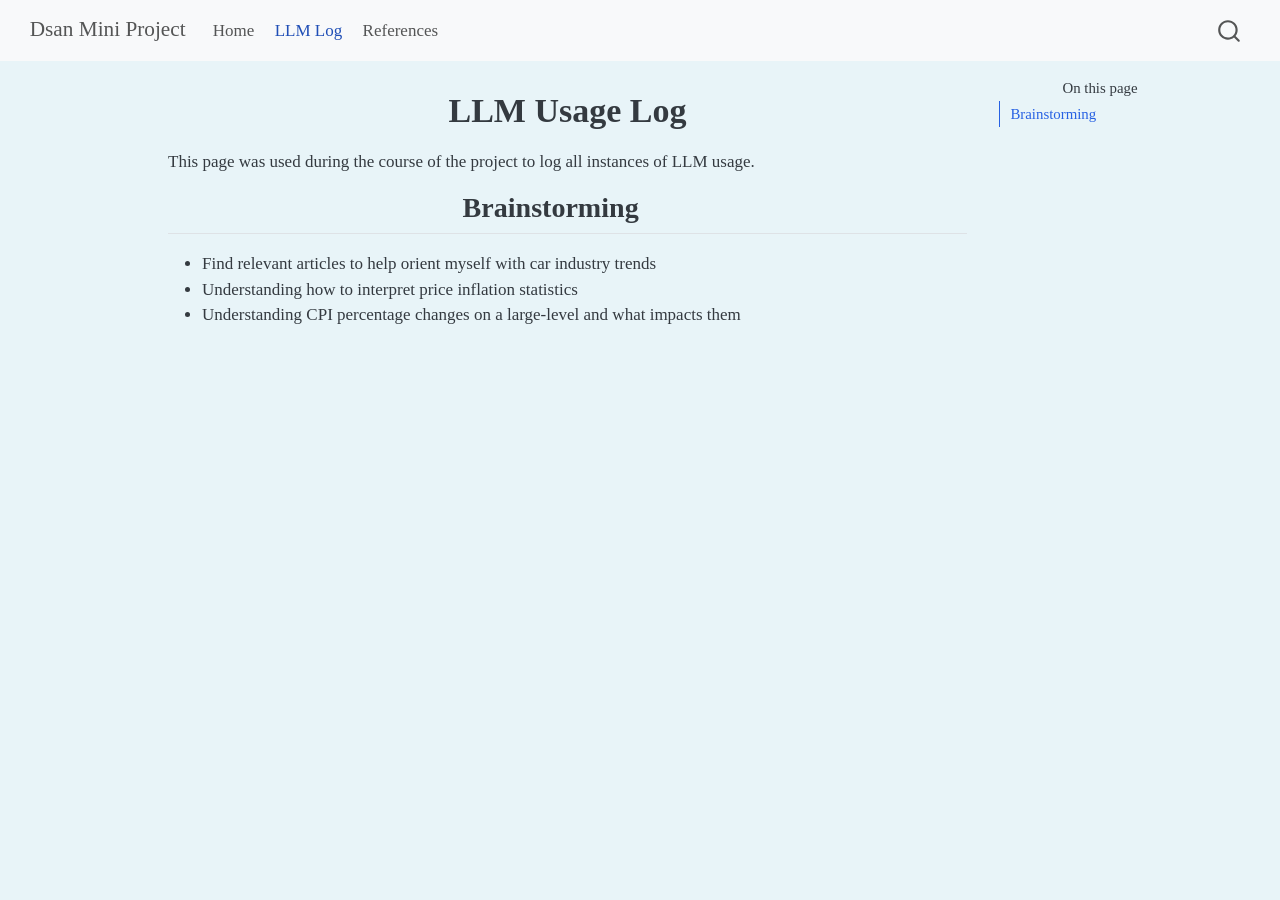
<file: website/_miniproj/llmlog.html>
<!DOCTYPE html>
<html xmlns="http://www.w3.org/1999/xhtml" lang="en" xml:lang="en"><head>

<meta charset="utf-8">
<meta name="generator" content="quarto-1.7.32">

<meta name="viewport" content="width=device-width, initial-scale=1.0, user-scalable=yes">


<title>LLM Usage Log – Dsan Mini Project</title>
<style>
code{white-space: pre-wrap;}
span.smallcaps{font-variant: small-caps;}
div.columns{display: flex; gap: min(4vw, 1.5em);}
div.column{flex: auto; overflow-x: auto;}
div.hanging-indent{margin-left: 1.5em; text-indent: -1.5em;}
ul.task-list{list-style: none;}
ul.task-list li input[type="checkbox"] {
  width: 0.8em;
  margin: 0 0.8em 0.2em -1em; /* quarto-specific, see https://github.com/quarto-dev/quarto-cli/issues/4556 */ 
  vertical-align: middle;
}
</style>


<script src="site_libs/quarto-nav/quarto-nav.js"></script>
<script src="site_libs/quarto-nav/headroom.min.js"></script>
<script src="site_libs/clipboard/clipboard.min.js"></script>
<script src="site_libs/quarto-search/autocomplete.umd.js"></script>
<script src="site_libs/quarto-search/fuse.min.js"></script>
<script src="site_libs/quarto-search/quarto-search.js"></script>
<meta name="quarto:offset" content="./">
<script src="site_libs/quarto-html/quarto.js" type="module"></script>
<script src="site_libs/quarto-html/tabsets/tabsets.js" type="module"></script>
<script src="site_libs/quarto-html/popper.min.js"></script>
<script src="site_libs/quarto-html/tippy.umd.min.js"></script>
<script src="site_libs/quarto-html/anchor.min.js"></script>
<link href="site_libs/quarto-html/tippy.css" rel="stylesheet">
<link href="site_libs/quarto-html/quarto-syntax-highlighting-37eea08aefeeee20ff55810ff984fec1.css" rel="stylesheet" id="quarto-text-highlighting-styles">
<script src="site_libs/bootstrap/bootstrap.min.js"></script>
<link href="site_libs/bootstrap/bootstrap-icons.css" rel="stylesheet">
<link href="site_libs/bootstrap/bootstrap-c1fac2584b48ed01fb6e278e36375074.min.css" rel="stylesheet" append-hash="true" id="quarto-bootstrap" data-mode="light">
<script id="quarto-search-options" type="application/json">{
  "location": "navbar",
  "copy-button": false,
  "collapse-after": 3,
  "panel-placement": "end",
  "type": "overlay",
  "limit": 50,
  "keyboard-shortcut": [
    "f",
    "/",
    "s"
  ],
  "show-item-context": false,
  "language": {
    "search-no-results-text": "No results",
    "search-matching-documents-text": "matching documents",
    "search-copy-link-title": "Copy link to search",
    "search-hide-matches-text": "Hide additional matches",
    "search-more-match-text": "more match in this document",
    "search-more-matches-text": "more matches in this document",
    "search-clear-button-title": "Clear",
    "search-text-placeholder": "",
    "search-detached-cancel-button-title": "Cancel",
    "search-submit-button-title": "Submit",
    "search-label": "Search"
  }
}</script>


<link rel="stylesheet" href="styles.css">
</head>

<body class="nav-fixed quarto-light">

<div id="quarto-search-results"></div>
  <header id="quarto-header" class="headroom fixed-top">
    <nav class="navbar navbar-expand-lg " data-bs-theme="dark">
      <div class="navbar-container container-fluid">
      <div class="navbar-brand-container mx-auto">
    <a class="navbar-brand" href="./index.html">
    <span class="navbar-title">Dsan Mini Project</span>
    </a>
  </div>
            <div id="quarto-search" class="" title="Search"></div>
          <button class="navbar-toggler" type="button" data-bs-toggle="collapse" data-bs-target="#navbarCollapse" aria-controls="navbarCollapse" role="menu" aria-expanded="false" aria-label="Toggle navigation" onclick="if (window.quartoToggleHeadroom) { window.quartoToggleHeadroom(); }">
  <span class="navbar-toggler-icon"></span>
</button>
          <div class="collapse navbar-collapse" id="navbarCollapse">
            <ul class="navbar-nav navbar-nav-scroll me-auto">
  <li class="nav-item">
    <a class="nav-link" href="./index.html"> 
<span class="menu-text">Home</span></a>
  </li>  
  <li class="nav-item">
    <a class="nav-link active" href="./llmlog.html" aria-current="page"> 
<span class="menu-text">LLM Log</span></a>
  </li>  
  <li class="nav-item">
    <a class="nav-link" href="./sources.html"> 
<span class="menu-text">References</span></a>
  </li>  
</ul>
          </div> <!-- /navcollapse -->
            <div class="quarto-navbar-tools">
</div>
      </div> <!-- /container-fluid -->
    </nav>
</header>
<!-- content -->
<div id="quarto-content" class="quarto-container page-columns page-rows-contents page-layout-article page-navbar">
<!-- sidebar -->
<!-- margin-sidebar -->
    <div id="quarto-margin-sidebar" class="sidebar margin-sidebar">
        <nav id="TOC" role="doc-toc" class="toc-active">
    <h2 id="toc-title">On this page</h2>
   
  <ul>
  <li><a href="#brainstorming" id="toc-brainstorming" class="nav-link active" data-scroll-target="#brainstorming">Brainstorming</a></li>
  </ul>
</nav>
    </div>
<!-- main -->
<main class="content" id="quarto-document-content">

<header id="title-block-header" class="quarto-title-block default">
<div class="quarto-title">
<h1 class="title">LLM Usage Log</h1>
</div>



<div class="quarto-title-meta">

    
  
    
  </div>
  


</header>


<p>This page was used during the course of the project to log all instances of LLM usage.</p>
<section id="brainstorming" class="level2">
<h2 class="anchored" data-anchor-id="brainstorming">Brainstorming</h2>
<ul>
<li>Find relevant articles to help orient myself with car industry trends</li>
<li>Understanding how to interpret price inflation statistics</li>
<li>Understanding CPI percentage changes on a large-level and what impacts them</li>
</ul>


</section>

</main> <!-- /main -->
<script id="quarto-html-after-body" type="application/javascript">
  window.document.addEventListener("DOMContentLoaded", function (event) {
    const icon = "";
    const anchorJS = new window.AnchorJS();
    anchorJS.options = {
      placement: 'right',
      icon: icon
    };
    anchorJS.add('.anchored');
    const isCodeAnnotation = (el) => {
      for (const clz of el.classList) {
        if (clz.startsWith('code-annotation-')) {                     
          return true;
        }
      }
      return false;
    }
    const onCopySuccess = function(e) {
      // button target
      const button = e.trigger;
      // don't keep focus
      button.blur();
      // flash "checked"
      button.classList.add('code-copy-button-checked');
      var currentTitle = button.getAttribute("title");
      button.setAttribute("title", "Copied!");
      let tooltip;
      if (window.bootstrap) {
        button.setAttribute("data-bs-toggle", "tooltip");
        button.setAttribute("data-bs-placement", "left");
        button.setAttribute("data-bs-title", "Copied!");
        tooltip = new bootstrap.Tooltip(button, 
          { trigger: "manual", 
            customClass: "code-copy-button-tooltip",
            offset: [0, -8]});
        tooltip.show();    
      }
      setTimeout(function() {
        if (tooltip) {
          tooltip.hide();
          button.removeAttribute("data-bs-title");
          button.removeAttribute("data-bs-toggle");
          button.removeAttribute("data-bs-placement");
        }
        button.setAttribute("title", currentTitle);
        button.classList.remove('code-copy-button-checked');
      }, 1000);
      // clear code selection
      e.clearSelection();
    }
    const getTextToCopy = function(trigger) {
        const codeEl = trigger.previousElementSibling.cloneNode(true);
        for (const childEl of codeEl.children) {
          if (isCodeAnnotation(childEl)) {
            childEl.remove();
          }
        }
        return codeEl.innerText;
    }
    const clipboard = new window.ClipboardJS('.code-copy-button:not([data-in-quarto-modal])', {
      text: getTextToCopy
    });
    clipboard.on('success', onCopySuccess);
    if (window.document.getElementById('quarto-embedded-source-code-modal')) {
      const clipboardModal = new window.ClipboardJS('.code-copy-button[data-in-quarto-modal]', {
        text: getTextToCopy,
        container: window.document.getElementById('quarto-embedded-source-code-modal')
      });
      clipboardModal.on('success', onCopySuccess);
    }
      var localhostRegex = new RegExp(/^(?:http|https):\/\/localhost\:?[0-9]*\//);
      var mailtoRegex = new RegExp(/^mailto:/);
        var filterRegex = new RegExp('/' + window.location.host + '/');
      var isInternal = (href) => {
          return filterRegex.test(href) || localhostRegex.test(href) || mailtoRegex.test(href);
      }
      // Inspect non-navigation links and adorn them if external
     var links = window.document.querySelectorAll('a[href]:not(.nav-link):not(.navbar-brand):not(.toc-action):not(.sidebar-link):not(.sidebar-item-toggle):not(.pagination-link):not(.no-external):not([aria-hidden]):not(.dropdown-item):not(.quarto-navigation-tool):not(.about-link)');
      for (var i=0; i<links.length; i++) {
        const link = links[i];
        if (!isInternal(link.href)) {
          // undo the damage that might have been done by quarto-nav.js in the case of
          // links that we want to consider external
          if (link.dataset.originalHref !== undefined) {
            link.href = link.dataset.originalHref;
          }
        }
      }
    function tippyHover(el, contentFn, onTriggerFn, onUntriggerFn) {
      const config = {
        allowHTML: true,
        maxWidth: 500,
        delay: 100,
        arrow: false,
        appendTo: function(el) {
            return el.parentElement;
        },
        interactive: true,
        interactiveBorder: 10,
        theme: 'quarto',
        placement: 'bottom-start',
      };
      if (contentFn) {
        config.content = contentFn;
      }
      if (onTriggerFn) {
        config.onTrigger = onTriggerFn;
      }
      if (onUntriggerFn) {
        config.onUntrigger = onUntriggerFn;
      }
      window.tippy(el, config); 
    }
    const noterefs = window.document.querySelectorAll('a[role="doc-noteref"]');
    for (var i=0; i<noterefs.length; i++) {
      const ref = noterefs[i];
      tippyHover(ref, function() {
        // use id or data attribute instead here
        let href = ref.getAttribute('data-footnote-href') || ref.getAttribute('href');
        try { href = new URL(href).hash; } catch {}
        const id = href.replace(/^#\/?/, "");
        const note = window.document.getElementById(id);
        if (note) {
          return note.innerHTML;
        } else {
          return "";
        }
      });
    }
    const xrefs = window.document.querySelectorAll('a.quarto-xref');
    const processXRef = (id, note) => {
      // Strip column container classes
      const stripColumnClz = (el) => {
        el.classList.remove("page-full", "page-columns");
        if (el.children) {
          for (const child of el.children) {
            stripColumnClz(child);
          }
        }
      }
      stripColumnClz(note)
      if (id === null || id.startsWith('sec-')) {
        // Special case sections, only their first couple elements
        const container = document.createElement("div");
        if (note.children && note.children.length > 2) {
          container.appendChild(note.children[0].cloneNode(true));
          for (let i = 1; i < note.children.length; i++) {
            const child = note.children[i];
            if (child.tagName === "P" && child.innerText === "") {
              continue;
            } else {
              container.appendChild(child.cloneNode(true));
              break;
            }
          }
          if (window.Quarto?.typesetMath) {
            window.Quarto.typesetMath(container);
          }
          return container.innerHTML
        } else {
          if (window.Quarto?.typesetMath) {
            window.Quarto.typesetMath(note);
          }
          return note.innerHTML;
        }
      } else {
        // Remove any anchor links if they are present
        const anchorLink = note.querySelector('a.anchorjs-link');
        if (anchorLink) {
          anchorLink.remove();
        }
        if (window.Quarto?.typesetMath) {
          window.Quarto.typesetMath(note);
        }
        if (note.classList.contains("callout")) {
          return note.outerHTML;
        } else {
          return note.innerHTML;
        }
      }
    }
    for (var i=0; i<xrefs.length; i++) {
      const xref = xrefs[i];
      tippyHover(xref, undefined, function(instance) {
        instance.disable();
        let url = xref.getAttribute('href');
        let hash = undefined; 
        if (url.startsWith('#')) {
          hash = url;
        } else {
          try { hash = new URL(url).hash; } catch {}
        }
        if (hash) {
          const id = hash.replace(/^#\/?/, "");
          const note = window.document.getElementById(id);
          if (note !== null) {
            try {
              const html = processXRef(id, note.cloneNode(true));
              instance.setContent(html);
            } finally {
              instance.enable();
              instance.show();
            }
          } else {
            // See if we can fetch this
            fetch(url.split('#')[0])
            .then(res => res.text())
            .then(html => {
              const parser = new DOMParser();
              const htmlDoc = parser.parseFromString(html, "text/html");
              const note = htmlDoc.getElementById(id);
              if (note !== null) {
                const html = processXRef(id, note);
                instance.setContent(html);
              } 
            }).finally(() => {
              instance.enable();
              instance.show();
            });
          }
        } else {
          // See if we can fetch a full url (with no hash to target)
          // This is a special case and we should probably do some content thinning / targeting
          fetch(url)
          .then(res => res.text())
          .then(html => {
            const parser = new DOMParser();
            const htmlDoc = parser.parseFromString(html, "text/html");
            const note = htmlDoc.querySelector('main.content');
            if (note !== null) {
              // This should only happen for chapter cross references
              // (since there is no id in the URL)
              // remove the first header
              if (note.children.length > 0 && note.children[0].tagName === "HEADER") {
                note.children[0].remove();
              }
              const html = processXRef(null, note);
              instance.setContent(html);
            } 
          }).finally(() => {
            instance.enable();
            instance.show();
          });
        }
      }, function(instance) {
      });
    }
        let selectedAnnoteEl;
        const selectorForAnnotation = ( cell, annotation) => {
          let cellAttr = 'data-code-cell="' + cell + '"';
          let lineAttr = 'data-code-annotation="' +  annotation + '"';
          const selector = 'span[' + cellAttr + '][' + lineAttr + ']';
          return selector;
        }
        const selectCodeLines = (annoteEl) => {
          const doc = window.document;
          const targetCell = annoteEl.getAttribute("data-target-cell");
          const targetAnnotation = annoteEl.getAttribute("data-target-annotation");
          const annoteSpan = window.document.querySelector(selectorForAnnotation(targetCell, targetAnnotation));
          const lines = annoteSpan.getAttribute("data-code-lines").split(",");
          const lineIds = lines.map((line) => {
            return targetCell + "-" + line;
          })
          let top = null;
          let height = null;
          let parent = null;
          if (lineIds.length > 0) {
              //compute the position of the single el (top and bottom and make a div)
              const el = window.document.getElementById(lineIds[0]);
              top = el.offsetTop;
              height = el.offsetHeight;
              parent = el.parentElement.parentElement;
            if (lineIds.length > 1) {
              const lastEl = window.document.getElementById(lineIds[lineIds.length - 1]);
              const bottom = lastEl.offsetTop + lastEl.offsetHeight;
              height = bottom - top;
            }
            if (top !== null && height !== null && parent !== null) {
              // cook up a div (if necessary) and position it 
              let div = window.document.getElementById("code-annotation-line-highlight");
              if (div === null) {
                div = window.document.createElement("div");
                div.setAttribute("id", "code-annotation-line-highlight");
                div.style.position = 'absolute';
                parent.appendChild(div);
              }
              div.style.top = top - 2 + "px";
              div.style.height = height + 4 + "px";
              div.style.left = 0;
              let gutterDiv = window.document.getElementById("code-annotation-line-highlight-gutter");
              if (gutterDiv === null) {
                gutterDiv = window.document.createElement("div");
                gutterDiv.setAttribute("id", "code-annotation-line-highlight-gutter");
                gutterDiv.style.position = 'absolute';
                const codeCell = window.document.getElementById(targetCell);
                const gutter = codeCell.querySelector('.code-annotation-gutter');
                gutter.appendChild(gutterDiv);
              }
              gutterDiv.style.top = top - 2 + "px";
              gutterDiv.style.height = height + 4 + "px";
            }
            selectedAnnoteEl = annoteEl;
          }
        };
        const unselectCodeLines = () => {
          const elementsIds = ["code-annotation-line-highlight", "code-annotation-line-highlight-gutter"];
          elementsIds.forEach((elId) => {
            const div = window.document.getElementById(elId);
            if (div) {
              div.remove();
            }
          });
          selectedAnnoteEl = undefined;
        };
          // Handle positioning of the toggle
      window.addEventListener(
        "resize",
        throttle(() => {
          elRect = undefined;
          if (selectedAnnoteEl) {
            selectCodeLines(selectedAnnoteEl);
          }
        }, 10)
      );
      function throttle(fn, ms) {
      let throttle = false;
      let timer;
        return (...args) => {
          if(!throttle) { // first call gets through
              fn.apply(this, args);
              throttle = true;
          } else { // all the others get throttled
              if(timer) clearTimeout(timer); // cancel #2
              timer = setTimeout(() => {
                fn.apply(this, args);
                timer = throttle = false;
              }, ms);
          }
        };
      }
        // Attach click handler to the DT
        const annoteDls = window.document.querySelectorAll('dt[data-target-cell]');
        for (const annoteDlNode of annoteDls) {
          annoteDlNode.addEventListener('click', (event) => {
            const clickedEl = event.target;
            if (clickedEl !== selectedAnnoteEl) {
              unselectCodeLines();
              const activeEl = window.document.querySelector('dt[data-target-cell].code-annotation-active');
              if (activeEl) {
                activeEl.classList.remove('code-annotation-active');
              }
              selectCodeLines(clickedEl);
              clickedEl.classList.add('code-annotation-active');
            } else {
              // Unselect the line
              unselectCodeLines();
              clickedEl.classList.remove('code-annotation-active');
            }
          });
        }
    const findCites = (el) => {
      const parentEl = el.parentElement;
      if (parentEl) {
        const cites = parentEl.dataset.cites;
        if (cites) {
          return {
            el,
            cites: cites.split(' ')
          };
        } else {
          return findCites(el.parentElement)
        }
      } else {
        return undefined;
      }
    };
    var bibliorefs = window.document.querySelectorAll('a[role="doc-biblioref"]');
    for (var i=0; i<bibliorefs.length; i++) {
      const ref = bibliorefs[i];
      const citeInfo = findCites(ref);
      if (citeInfo) {
        tippyHover(citeInfo.el, function() {
          var popup = window.document.createElement('div');
          citeInfo.cites.forEach(function(cite) {
            var citeDiv = window.document.createElement('div');
            citeDiv.classList.add('hanging-indent');
            citeDiv.classList.add('csl-entry');
            var biblioDiv = window.document.getElementById('ref-' + cite);
            if (biblioDiv) {
              citeDiv.innerHTML = biblioDiv.innerHTML;
            }
            popup.appendChild(citeDiv);
          });
          return popup.innerHTML;
        });
      }
    }
  });
  </script>
</div> <!-- /content -->




</body></html>
</file>
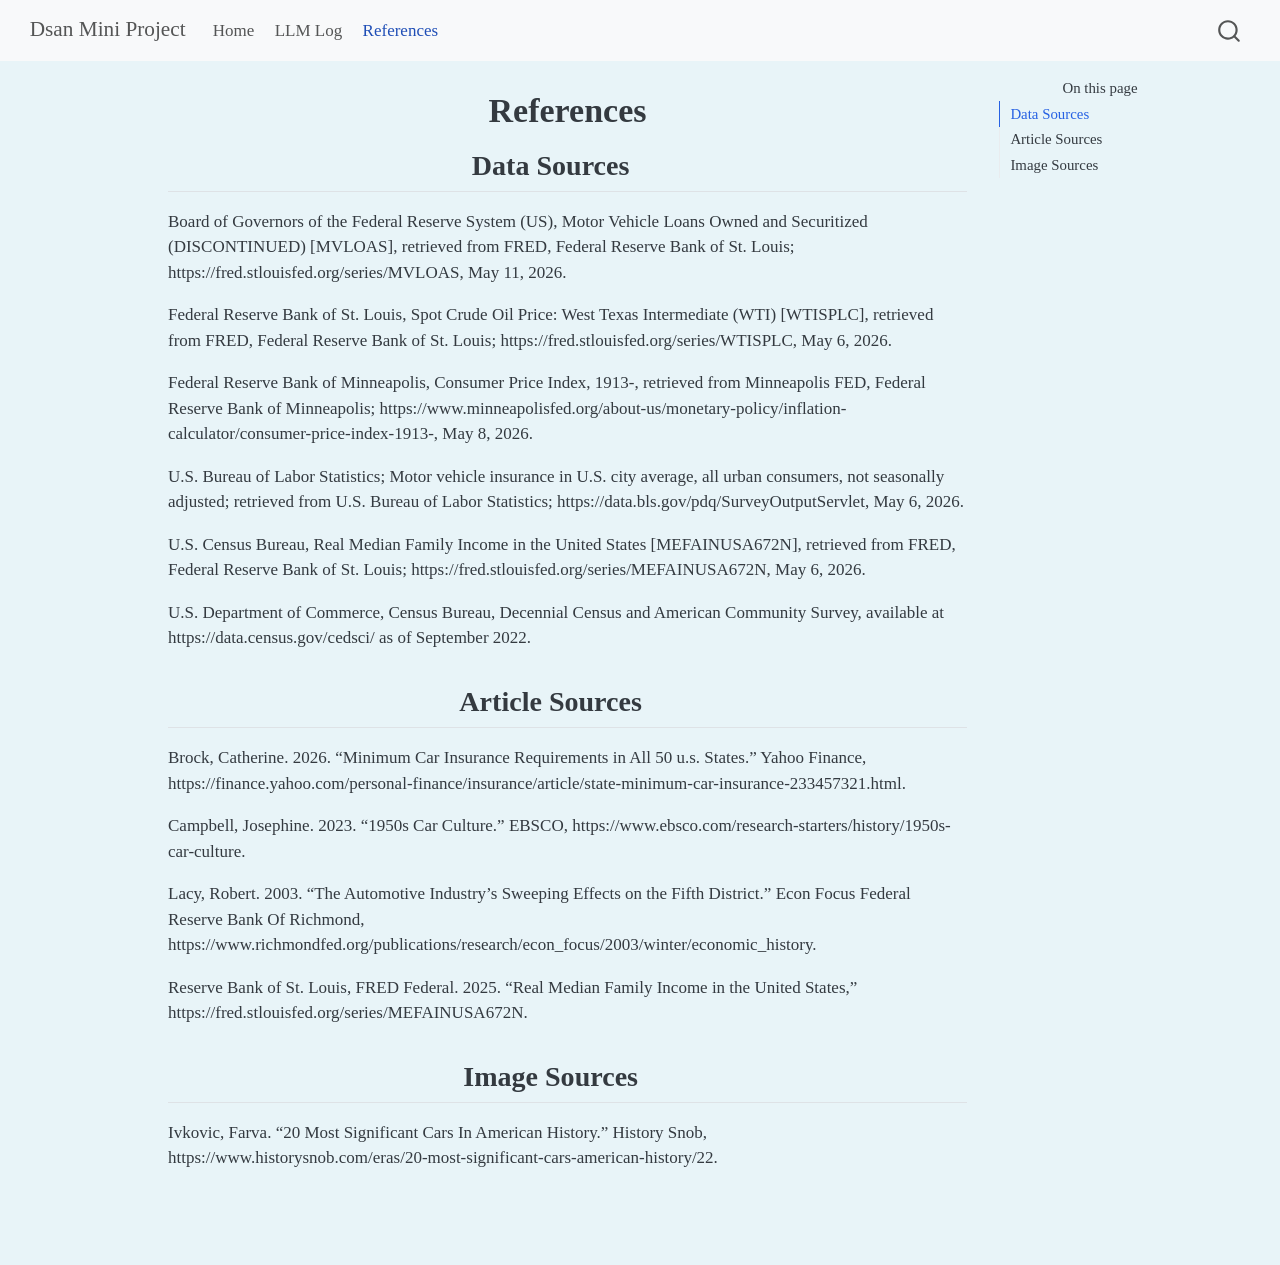
<file: website/_miniproj/sources.html>
<!DOCTYPE html>
<html xmlns="http://www.w3.org/1999/xhtml" lang="en" xml:lang="en"><head>

<meta charset="utf-8">
<meta name="generator" content="quarto-1.7.32">

<meta name="viewport" content="width=device-width, initial-scale=1.0, user-scalable=yes">


<title>References – Dsan Mini Project</title>
<style>
code{white-space: pre-wrap;}
span.smallcaps{font-variant: small-caps;}
div.columns{display: flex; gap: min(4vw, 1.5em);}
div.column{flex: auto; overflow-x: auto;}
div.hanging-indent{margin-left: 1.5em; text-indent: -1.5em;}
ul.task-list{list-style: none;}
ul.task-list li input[type="checkbox"] {
  width: 0.8em;
  margin: 0 0.8em 0.2em -1em; /* quarto-specific, see https://github.com/quarto-dev/quarto-cli/issues/4556 */ 
  vertical-align: middle;
}
</style>


<script src="site_libs/quarto-nav/quarto-nav.js"></script>
<script src="site_libs/quarto-nav/headroom.min.js"></script>
<script src="site_libs/clipboard/clipboard.min.js"></script>
<script src="site_libs/quarto-search/autocomplete.umd.js"></script>
<script src="site_libs/quarto-search/fuse.min.js"></script>
<script src="site_libs/quarto-search/quarto-search.js"></script>
<meta name="quarto:offset" content="./">
<script src="site_libs/quarto-html/quarto.js" type="module"></script>
<script src="site_libs/quarto-html/tabsets/tabsets.js" type="module"></script>
<script src="site_libs/quarto-html/popper.min.js"></script>
<script src="site_libs/quarto-html/tippy.umd.min.js"></script>
<script src="site_libs/quarto-html/anchor.min.js"></script>
<link href="site_libs/quarto-html/tippy.css" rel="stylesheet">
<link href="site_libs/quarto-html/quarto-syntax-highlighting-37eea08aefeeee20ff55810ff984fec1.css" rel="stylesheet" id="quarto-text-highlighting-styles">
<script src="site_libs/bootstrap/bootstrap.min.js"></script>
<link href="site_libs/bootstrap/bootstrap-icons.css" rel="stylesheet">
<link href="site_libs/bootstrap/bootstrap-c1fac2584b48ed01fb6e278e36375074.min.css" rel="stylesheet" append-hash="true" id="quarto-bootstrap" data-mode="light">
<script id="quarto-search-options" type="application/json">{
  "location": "navbar",
  "copy-button": false,
  "collapse-after": 3,
  "panel-placement": "end",
  "type": "overlay",
  "limit": 50,
  "keyboard-shortcut": [
    "f",
    "/",
    "s"
  ],
  "show-item-context": false,
  "language": {
    "search-no-results-text": "No results",
    "search-matching-documents-text": "matching documents",
    "search-copy-link-title": "Copy link to search",
    "search-hide-matches-text": "Hide additional matches",
    "search-more-match-text": "more match in this document",
    "search-more-matches-text": "more matches in this document",
    "search-clear-button-title": "Clear",
    "search-text-placeholder": "",
    "search-detached-cancel-button-title": "Cancel",
    "search-submit-button-title": "Submit",
    "search-label": "Search"
  }
}</script>


<link rel="stylesheet" href="styles.css">
</head>

<body class="nav-fixed quarto-light">

<div id="quarto-search-results"></div>
  <header id="quarto-header" class="headroom fixed-top">
    <nav class="navbar navbar-expand-lg " data-bs-theme="dark">
      <div class="navbar-container container-fluid">
      <div class="navbar-brand-container mx-auto">
    <a class="navbar-brand" href="./index.html">
    <span class="navbar-title">Dsan Mini Project</span>
    </a>
  </div>
            <div id="quarto-search" class="" title="Search"></div>
          <button class="navbar-toggler" type="button" data-bs-toggle="collapse" data-bs-target="#navbarCollapse" aria-controls="navbarCollapse" role="menu" aria-expanded="false" aria-label="Toggle navigation" onclick="if (window.quartoToggleHeadroom) { window.quartoToggleHeadroom(); }">
  <span class="navbar-toggler-icon"></span>
</button>
          <div class="collapse navbar-collapse" id="navbarCollapse">
            <ul class="navbar-nav navbar-nav-scroll me-auto">
  <li class="nav-item">
    <a class="nav-link" href="./index.html"> 
<span class="menu-text">Home</span></a>
  </li>  
  <li class="nav-item">
    <a class="nav-link" href="./llmlog.html"> 
<span class="menu-text">LLM Log</span></a>
  </li>  
  <li class="nav-item">
    <a class="nav-link active" href="./sources.html" aria-current="page"> 
<span class="menu-text">References</span></a>
  </li>  
</ul>
          </div> <!-- /navcollapse -->
            <div class="quarto-navbar-tools">
</div>
      </div> <!-- /container-fluid -->
    </nav>
</header>
<!-- content -->
<div id="quarto-content" class="quarto-container page-columns page-rows-contents page-layout-article page-navbar">
<!-- sidebar -->
<!-- margin-sidebar -->
    <div id="quarto-margin-sidebar" class="sidebar margin-sidebar">
        <nav id="TOC" role="doc-toc" class="toc-active">
    <h2 id="toc-title">On this page</h2>
   
  <ul>
  <li><a href="#data-sources" id="toc-data-sources" class="nav-link active" data-scroll-target="#data-sources">Data Sources</a></li>
  <li><a href="#article-sources" id="toc-article-sources" class="nav-link" data-scroll-target="#article-sources">Article Sources</a></li>
  <li><a href="#image-sources" id="toc-image-sources" class="nav-link" data-scroll-target="#image-sources">Image Sources</a></li>
  </ul>
</nav>
    </div>
<!-- main -->
<main class="content" id="quarto-document-content">

<header id="title-block-header" class="quarto-title-block default">
<div class="quarto-title">
<h1 class="title">References</h1>
</div>



<div class="quarto-title-meta">

    
  
    
  </div>
  


</header>


<section id="data-sources" class="level2">
<h2 class="anchored" data-anchor-id="data-sources">Data Sources</h2>
<p>Board of Governors of the Federal Reserve System (US), Motor Vehicle Loans Owned and Securitized (DISCONTINUED) [MVLOAS], retrieved from FRED, Federal Reserve Bank of St.&nbsp;Louis; https://fred.stlouisfed.org/series/MVLOAS, May 11, 2026.</p>
<p>Federal Reserve Bank of St.&nbsp;Louis, Spot Crude Oil Price: West Texas Intermediate (WTI) [WTISPLC], retrieved from FRED, Federal Reserve Bank of St.&nbsp;Louis; https://fred.stlouisfed.org/series/WTISPLC, May 6, 2026.</p>
<p>Federal Reserve Bank of Minneapolis, Consumer Price Index, 1913-, retrieved from Minneapolis FED, Federal Reserve Bank of Minneapolis; https://www.minneapolisfed.org/about-us/monetary-policy/inflation-calculator/consumer-price-index-1913-, May 8, 2026.</p>
<p>U.S. Bureau of Labor Statistics; Motor vehicle insurance in U.S. city average, all urban consumers, not seasonally adjusted; retrieved from U.S. Bureau of Labor Statistics; https://data.bls.gov/pdq/SurveyOutputServlet, May 6, 2026.</p>
<p>U.S. Census Bureau, Real Median Family Income in the United States [MEFAINUSA672N], retrieved from FRED, Federal Reserve Bank of St.&nbsp;Louis; https://fred.stlouisfed.org/series/MEFAINUSA672N, May 6, 2026.</p>
<p>U.S. Department of Commerce, Census Bureau, Decennial Census and American Community Survey, available at https://data.census.gov/cedsci/ as of September 2022.</p>
</section>
<section id="article-sources" class="level2">
<h2 class="anchored" data-anchor-id="article-sources">Article Sources</h2>
<p>Brock, Catherine. 2026. “Minimum Car Insurance Requirements in All 50 u.s. States.” Yahoo Finance, https://finance.yahoo.com/personal-finance/insurance/article/state-minimum-car-insurance-233457321.html.</p>
<p>Campbell, Josephine. 2023. “1950s Car Culture.” EBSCO, https://www.ebsco.com/research-starters/history/1950s-car-culture.</p>
<p>Lacy, Robert. 2003. “The Automotive Industry’s Sweeping Effects on the Fifth District.” Econ Focus Federal Reserve Bank Of Richmond, https://www.richmondfed.org/publications/research/econ_focus/2003/winter/economic_history.</p>
<p>Reserve Bank of St.&nbsp;Louis, FRED Federal. 2025. “Real Median Family Income in the United States,” https://fred.stlouisfed.org/series/MEFAINUSA672N.</p>
</section>
<section id="image-sources" class="level2">
<h2 class="anchored" data-anchor-id="image-sources">Image Sources</h2>
<p>Ivkovic, Farva. “20 Most Significant Cars In American History.” History Snob, https://www.historysnob.com/eras/20-most-significant-cars-american-history/22.</p>


</section>

</main> <!-- /main -->
<script id="quarto-html-after-body" type="application/javascript">
  window.document.addEventListener("DOMContentLoaded", function (event) {
    const icon = "";
    const anchorJS = new window.AnchorJS();
    anchorJS.options = {
      placement: 'right',
      icon: icon
    };
    anchorJS.add('.anchored');
    const isCodeAnnotation = (el) => {
      for (const clz of el.classList) {
        if (clz.startsWith('code-annotation-')) {                     
          return true;
        }
      }
      return false;
    }
    const onCopySuccess = function(e) {
      // button target
      const button = e.trigger;
      // don't keep focus
      button.blur();
      // flash "checked"
      button.classList.add('code-copy-button-checked');
      var currentTitle = button.getAttribute("title");
      button.setAttribute("title", "Copied!");
      let tooltip;
      if (window.bootstrap) {
        button.setAttribute("data-bs-toggle", "tooltip");
        button.setAttribute("data-bs-placement", "left");
        button.setAttribute("data-bs-title", "Copied!");
        tooltip = new bootstrap.Tooltip(button, 
          { trigger: "manual", 
            customClass: "code-copy-button-tooltip",
            offset: [0, -8]});
        tooltip.show();    
      }
      setTimeout(function() {
        if (tooltip) {
          tooltip.hide();
          button.removeAttribute("data-bs-title");
          button.removeAttribute("data-bs-toggle");
          button.removeAttribute("data-bs-placement");
        }
        button.setAttribute("title", currentTitle);
        button.classList.remove('code-copy-button-checked');
      }, 1000);
      // clear code selection
      e.clearSelection();
    }
    const getTextToCopy = function(trigger) {
        const codeEl = trigger.previousElementSibling.cloneNode(true);
        for (const childEl of codeEl.children) {
          if (isCodeAnnotation(childEl)) {
            childEl.remove();
          }
        }
        return codeEl.innerText;
    }
    const clipboard = new window.ClipboardJS('.code-copy-button:not([data-in-quarto-modal])', {
      text: getTextToCopy
    });
    clipboard.on('success', onCopySuccess);
    if (window.document.getElementById('quarto-embedded-source-code-modal')) {
      const clipboardModal = new window.ClipboardJS('.code-copy-button[data-in-quarto-modal]', {
        text: getTextToCopy,
        container: window.document.getElementById('quarto-embedded-source-code-modal')
      });
      clipboardModal.on('success', onCopySuccess);
    }
      var localhostRegex = new RegExp(/^(?:http|https):\/\/localhost\:?[0-9]*\//);
      var mailtoRegex = new RegExp(/^mailto:/);
        var filterRegex = new RegExp('/' + window.location.host + '/');
      var isInternal = (href) => {
          return filterRegex.test(href) || localhostRegex.test(href) || mailtoRegex.test(href);
      }
      // Inspect non-navigation links and adorn them if external
     var links = window.document.querySelectorAll('a[href]:not(.nav-link):not(.navbar-brand):not(.toc-action):not(.sidebar-link):not(.sidebar-item-toggle):not(.pagination-link):not(.no-external):not([aria-hidden]):not(.dropdown-item):not(.quarto-navigation-tool):not(.about-link)');
      for (var i=0; i<links.length; i++) {
        const link = links[i];
        if (!isInternal(link.href)) {
          // undo the damage that might have been done by quarto-nav.js in the case of
          // links that we want to consider external
          if (link.dataset.originalHref !== undefined) {
            link.href = link.dataset.originalHref;
          }
        }
      }
    function tippyHover(el, contentFn, onTriggerFn, onUntriggerFn) {
      const config = {
        allowHTML: true,
        maxWidth: 500,
        delay: 100,
        arrow: false,
        appendTo: function(el) {
            return el.parentElement;
        },
        interactive: true,
        interactiveBorder: 10,
        theme: 'quarto',
        placement: 'bottom-start',
      };
      if (contentFn) {
        config.content = contentFn;
      }
      if (onTriggerFn) {
        config.onTrigger = onTriggerFn;
      }
      if (onUntriggerFn) {
        config.onUntrigger = onUntriggerFn;
      }
      window.tippy(el, config); 
    }
    const noterefs = window.document.querySelectorAll('a[role="doc-noteref"]');
    for (var i=0; i<noterefs.length; i++) {
      const ref = noterefs[i];
      tippyHover(ref, function() {
        // use id or data attribute instead here
        let href = ref.getAttribute('data-footnote-href') || ref.getAttribute('href');
        try { href = new URL(href).hash; } catch {}
        const id = href.replace(/^#\/?/, "");
        const note = window.document.getElementById(id);
        if (note) {
          return note.innerHTML;
        } else {
          return "";
        }
      });
    }
    const xrefs = window.document.querySelectorAll('a.quarto-xref');
    const processXRef = (id, note) => {
      // Strip column container classes
      const stripColumnClz = (el) => {
        el.classList.remove("page-full", "page-columns");
        if (el.children) {
          for (const child of el.children) {
            stripColumnClz(child);
          }
        }
      }
      stripColumnClz(note)
      if (id === null || id.startsWith('sec-')) {
        // Special case sections, only their first couple elements
        const container = document.createElement("div");
        if (note.children && note.children.length > 2) {
          container.appendChild(note.children[0].cloneNode(true));
          for (let i = 1; i < note.children.length; i++) {
            const child = note.children[i];
            if (child.tagName === "P" && child.innerText === "") {
              continue;
            } else {
              container.appendChild(child.cloneNode(true));
              break;
            }
          }
          if (window.Quarto?.typesetMath) {
            window.Quarto.typesetMath(container);
          }
          return container.innerHTML
        } else {
          if (window.Quarto?.typesetMath) {
            window.Quarto.typesetMath(note);
          }
          return note.innerHTML;
        }
      } else {
        // Remove any anchor links if they are present
        const anchorLink = note.querySelector('a.anchorjs-link');
        if (anchorLink) {
          anchorLink.remove();
        }
        if (window.Quarto?.typesetMath) {
          window.Quarto.typesetMath(note);
        }
        if (note.classList.contains("callout")) {
          return note.outerHTML;
        } else {
          return note.innerHTML;
        }
      }
    }
    for (var i=0; i<xrefs.length; i++) {
      const xref = xrefs[i];
      tippyHover(xref, undefined, function(instance) {
        instance.disable();
        let url = xref.getAttribute('href');
        let hash = undefined; 
        if (url.startsWith('#')) {
          hash = url;
        } else {
          try { hash = new URL(url).hash; } catch {}
        }
        if (hash) {
          const id = hash.replace(/^#\/?/, "");
          const note = window.document.getElementById(id);
          if (note !== null) {
            try {
              const html = processXRef(id, note.cloneNode(true));
              instance.setContent(html);
            } finally {
              instance.enable();
              instance.show();
            }
          } else {
            // See if we can fetch this
            fetch(url.split('#')[0])
            .then(res => res.text())
            .then(html => {
              const parser = new DOMParser();
              const htmlDoc = parser.parseFromString(html, "text/html");
              const note = htmlDoc.getElementById(id);
              if (note !== null) {
                const html = processXRef(id, note);
                instance.setContent(html);
              } 
            }).finally(() => {
              instance.enable();
              instance.show();
            });
          }
        } else {
          // See if we can fetch a full url (with no hash to target)
          // This is a special case and we should probably do some content thinning / targeting
          fetch(url)
          .then(res => res.text())
          .then(html => {
            const parser = new DOMParser();
            const htmlDoc = parser.parseFromString(html, "text/html");
            const note = htmlDoc.querySelector('main.content');
            if (note !== null) {
              // This should only happen for chapter cross references
              // (since there is no id in the URL)
              // remove the first header
              if (note.children.length > 0 && note.children[0].tagName === "HEADER") {
                note.children[0].remove();
              }
              const html = processXRef(null, note);
              instance.setContent(html);
            } 
          }).finally(() => {
            instance.enable();
            instance.show();
          });
        }
      }, function(instance) {
      });
    }
        let selectedAnnoteEl;
        const selectorForAnnotation = ( cell, annotation) => {
          let cellAttr = 'data-code-cell="' + cell + '"';
          let lineAttr = 'data-code-annotation="' +  annotation + '"';
          const selector = 'span[' + cellAttr + '][' + lineAttr + ']';
          return selector;
        }
        const selectCodeLines = (annoteEl) => {
          const doc = window.document;
          const targetCell = annoteEl.getAttribute("data-target-cell");
          const targetAnnotation = annoteEl.getAttribute("data-target-annotation");
          const annoteSpan = window.document.querySelector(selectorForAnnotation(targetCell, targetAnnotation));
          const lines = annoteSpan.getAttribute("data-code-lines").split(",");
          const lineIds = lines.map((line) => {
            return targetCell + "-" + line;
          })
          let top = null;
          let height = null;
          let parent = null;
          if (lineIds.length > 0) {
              //compute the position of the single el (top and bottom and make a div)
              const el = window.document.getElementById(lineIds[0]);
              top = el.offsetTop;
              height = el.offsetHeight;
              parent = el.parentElement.parentElement;
            if (lineIds.length > 1) {
              const lastEl = window.document.getElementById(lineIds[lineIds.length - 1]);
              const bottom = lastEl.offsetTop + lastEl.offsetHeight;
              height = bottom - top;
            }
            if (top !== null && height !== null && parent !== null) {
              // cook up a div (if necessary) and position it 
              let div = window.document.getElementById("code-annotation-line-highlight");
              if (div === null) {
                div = window.document.createElement("div");
                div.setAttribute("id", "code-annotation-line-highlight");
                div.style.position = 'absolute';
                parent.appendChild(div);
              }
              div.style.top = top - 2 + "px";
              div.style.height = height + 4 + "px";
              div.style.left = 0;
              let gutterDiv = window.document.getElementById("code-annotation-line-highlight-gutter");
              if (gutterDiv === null) {
                gutterDiv = window.document.createElement("div");
                gutterDiv.setAttribute("id", "code-annotation-line-highlight-gutter");
                gutterDiv.style.position = 'absolute';
                const codeCell = window.document.getElementById(targetCell);
                const gutter = codeCell.querySelector('.code-annotation-gutter');
                gutter.appendChild(gutterDiv);
              }
              gutterDiv.style.top = top - 2 + "px";
              gutterDiv.style.height = height + 4 + "px";
            }
            selectedAnnoteEl = annoteEl;
          }
        };
        const unselectCodeLines = () => {
          const elementsIds = ["code-annotation-line-highlight", "code-annotation-line-highlight-gutter"];
          elementsIds.forEach((elId) => {
            const div = window.document.getElementById(elId);
            if (div) {
              div.remove();
            }
          });
          selectedAnnoteEl = undefined;
        };
          // Handle positioning of the toggle
      window.addEventListener(
        "resize",
        throttle(() => {
          elRect = undefined;
          if (selectedAnnoteEl) {
            selectCodeLines(selectedAnnoteEl);
          }
        }, 10)
      );
      function throttle(fn, ms) {
      let throttle = false;
      let timer;
        return (...args) => {
          if(!throttle) { // first call gets through
              fn.apply(this, args);
              throttle = true;
          } else { // all the others get throttled
              if(timer) clearTimeout(timer); // cancel #2
              timer = setTimeout(() => {
                fn.apply(this, args);
                timer = throttle = false;
              }, ms);
          }
        };
      }
        // Attach click handler to the DT
        const annoteDls = window.document.querySelectorAll('dt[data-target-cell]');
        for (const annoteDlNode of annoteDls) {
          annoteDlNode.addEventListener('click', (event) => {
            const clickedEl = event.target;
            if (clickedEl !== selectedAnnoteEl) {
              unselectCodeLines();
              const activeEl = window.document.querySelector('dt[data-target-cell].code-annotation-active');
              if (activeEl) {
                activeEl.classList.remove('code-annotation-active');
              }
              selectCodeLines(clickedEl);
              clickedEl.classList.add('code-annotation-active');
            } else {
              // Unselect the line
              unselectCodeLines();
              clickedEl.classList.remove('code-annotation-active');
            }
          });
        }
    const findCites = (el) => {
      const parentEl = el.parentElement;
      if (parentEl) {
        const cites = parentEl.dataset.cites;
        if (cites) {
          return {
            el,
            cites: cites.split(' ')
          };
        } else {
          return findCites(el.parentElement)
        }
      } else {
        return undefined;
      }
    };
    var bibliorefs = window.document.querySelectorAll('a[role="doc-biblioref"]');
    for (var i=0; i<bibliorefs.length; i++) {
      const ref = bibliorefs[i];
      const citeInfo = findCites(ref);
      if (citeInfo) {
        tippyHover(citeInfo.el, function() {
          var popup = window.document.createElement('div');
          citeInfo.cites.forEach(function(cite) {
            var citeDiv = window.document.createElement('div');
            citeDiv.classList.add('hanging-indent');
            citeDiv.classList.add('csl-entry');
            var biblioDiv = window.document.getElementById('ref-' + cite);
            if (biblioDiv) {
              citeDiv.innerHTML = biblioDiv.innerHTML;
            }
            popup.appendChild(citeDiv);
          });
          return popup.innerHTML;
        });
      }
    }
  });
  </script>
</div> <!-- /content -->




</body></html>
</file>
<file: website/_miniproj/site_libs/quarto-html/tippy.css>
.tippy-box[data-animation=fade][data-state=hidden]{opacity:0}[data-tippy-root]{max-width:calc(100vw - 10px)}.tippy-box{position:relative;background-color:#333;color:#fff;border-radius:4px;font-size:14px;line-height:1.4;white-space:normal;outline:0;transition-property:transform,visibility,opacity}.tippy-box[data-placement^=top]>.tippy-arrow{bottom:0}.tippy-box[data-placement^=top]>.tippy-arrow:before{bottom:-7px;left:0;border-width:8px 8px 0;border-top-color:initial;transform-origin:center top}.tippy-box[data-placement^=bottom]>.tippy-arrow{top:0}.tippy-box[data-placement^=bottom]>.tippy-arrow:before{top:-7px;left:0;border-width:0 8px 8px;border-bottom-color:initial;transform-origin:center bottom}.tippy-box[data-placement^=left]>.tippy-arrow{right:0}.tippy-box[data-placement^=left]>.tippy-arrow:before{border-width:8px 0 8px 8px;border-left-color:initial;right:-7px;transform-origin:center left}.tippy-box[data-placement^=right]>.tippy-arrow{left:0}.tippy-box[data-placement^=right]>.tippy-arrow:before{left:-7px;border-width:8px 8px 8px 0;border-right-color:initial;transform-origin:center right}.tippy-box[data-inertia][data-state=visible]{transition-timing-function:cubic-bezier(.54,1.5,.38,1.11)}.tippy-arrow{width:16px;height:16px;color:#333}.tippy-arrow:before{content:"";position:absolute;border-color:transparent;border-style:solid}.tippy-content{position:relative;padding:5px 9px;z-index:1}
</file>
<file: website/_miniproj/site_libs/quarto-html/quarto-syntax-highlighting-37eea08aefeeee20ff55810ff984fec1.css>
/* quarto syntax highlight colors */
:root {
  --quarto-hl-ot-color: #003B4F;
  --quarto-hl-at-color: #657422;
  --quarto-hl-ss-color: #20794D;
  --quarto-hl-an-color: #5E5E5E;
  --quarto-hl-fu-color: #4758AB;
  --quarto-hl-st-color: #20794D;
  --quarto-hl-cf-color: #003B4F;
  --quarto-hl-op-color: #5E5E5E;
  --quarto-hl-er-color: #AD0000;
  --quarto-hl-bn-color: #AD0000;
  --quarto-hl-al-color: #AD0000;
  --quarto-hl-va-color: #111111;
  --quarto-hl-bu-color: inherit;
  --quarto-hl-ex-color: inherit;
  --quarto-hl-pp-color: #AD0000;
  --quarto-hl-in-color: #5E5E5E;
  --quarto-hl-vs-color: #20794D;
  --quarto-hl-wa-color: #5E5E5E;
  --quarto-hl-do-color: #5E5E5E;
  --quarto-hl-im-color: #00769E;
  --quarto-hl-ch-color: #20794D;
  --quarto-hl-dt-color: #AD0000;
  --quarto-hl-fl-color: #AD0000;
  --quarto-hl-co-color: #5E5E5E;
  --quarto-hl-cv-color: #5E5E5E;
  --quarto-hl-cn-color: #8f5902;
  --quarto-hl-sc-color: #5E5E5E;
  --quarto-hl-dv-color: #AD0000;
  --quarto-hl-kw-color: #003B4F;
}

/* other quarto variables */
:root {
  --quarto-font-monospace: SFMono-Regular, Menlo, Monaco, Consolas, "Liberation Mono", "Courier New", monospace;
}

/* syntax highlight based on Pandoc's rules */
pre > code.sourceCode > span {
  color: #003B4F;
}

code.sourceCode > span {
  color: #003B4F;
}

div.sourceCode,
div.sourceCode pre.sourceCode {
  color: #003B4F;
}

/* Normal */
code span {
  color: #003B4F;
}

/* Alert */
code span.al {
  color: #AD0000;
  font-style: inherit;
}

/* Annotation */
code span.an {
  color: #5E5E5E;
  font-style: inherit;
}

/* Attribute */
code span.at {
  color: #657422;
  font-style: inherit;
}

/* BaseN */
code span.bn {
  color: #AD0000;
  font-style: inherit;
}

/* BuiltIn */
code span.bu {
  font-style: inherit;
}

/* ControlFlow */
code span.cf {
  color: #003B4F;
  font-weight: bold;
  font-style: inherit;
}

/* Char */
code span.ch {
  color: #20794D;
  font-style: inherit;
}

/* Constant */
code span.cn {
  color: #8f5902;
  font-style: inherit;
}

/* Comment */
code span.co {
  color: #5E5E5E;
  font-style: inherit;
}

/* CommentVar */
code span.cv {
  color: #5E5E5E;
  font-style: italic;
}

/* Documentation */
code span.do {
  color: #5E5E5E;
  font-style: italic;
}

/* DataType */
code span.dt {
  color: #AD0000;
  font-style: inherit;
}

/* DecVal */
code span.dv {
  color: #AD0000;
  font-style: inherit;
}

/* Error */
code span.er {
  color: #AD0000;
  font-style: inherit;
}

/* Extension */
code span.ex {
  font-style: inherit;
}

/* Float */
code span.fl {
  color: #AD0000;
  font-style: inherit;
}

/* Function */
code span.fu {
  color: #4758AB;
  font-style: inherit;
}

/* Import */
code span.im {
  color: #00769E;
  font-style: inherit;
}

/* Information */
code span.in {
  color: #5E5E5E;
  font-style: inherit;
}

/* Keyword */
code span.kw {
  color: #003B4F;
  font-weight: bold;
  font-style: inherit;
}

/* Operator */
code span.op {
  color: #5E5E5E;
  font-style: inherit;
}

/* Other */
code span.ot {
  color: #003B4F;
  font-style: inherit;
}

/* Preprocessor */
code span.pp {
  color: #AD0000;
  font-style: inherit;
}

/* SpecialChar */
code span.sc {
  color: #5E5E5E;
  font-style: inherit;
}

/* SpecialString */
code span.ss {
  color: #20794D;
  font-style: inherit;
}

/* String */
code span.st {
  color: #20794D;
  font-style: inherit;
}

/* Variable */
code span.va {
  color: #111111;
  font-style: inherit;
}

/* VerbatimString */
code span.vs {
  color: #20794D;
  font-style: inherit;
}

/* Warning */
code span.wa {
  color: #5E5E5E;
  font-style: italic;
}

.prevent-inlining {
  content: "</";
}

/*# sourceMappingURL=27d3d809615f7771493d095567f04340.css.map */
</file>
<file: website/_miniproj/styles.css>
/* css styles */
h1, h2, h3 {
  text-align: center;
}

body {
  background-color: #E8F4F8;
  font-family: "Times New Roman", Times, serif;
}

.references {
  background-color: #E8F4F8;
  color: inherit;
  font-family: inherit;
  font-size: inherit;
}

.references h2 {
  background-color: #E8F4F8;
  color: inherit;
}

.page-bottom, 
footer,
.footer,
body > *:last-child {
  background-color: #E8F4F8
}

.quarto-title-block,
.quarto-appendix-contents,
div#quarto-appendix.default {
  background-color: #E8F4F8 !important;
  border-top: none !important;
  padding-top: 0 !important;
}
</file>
